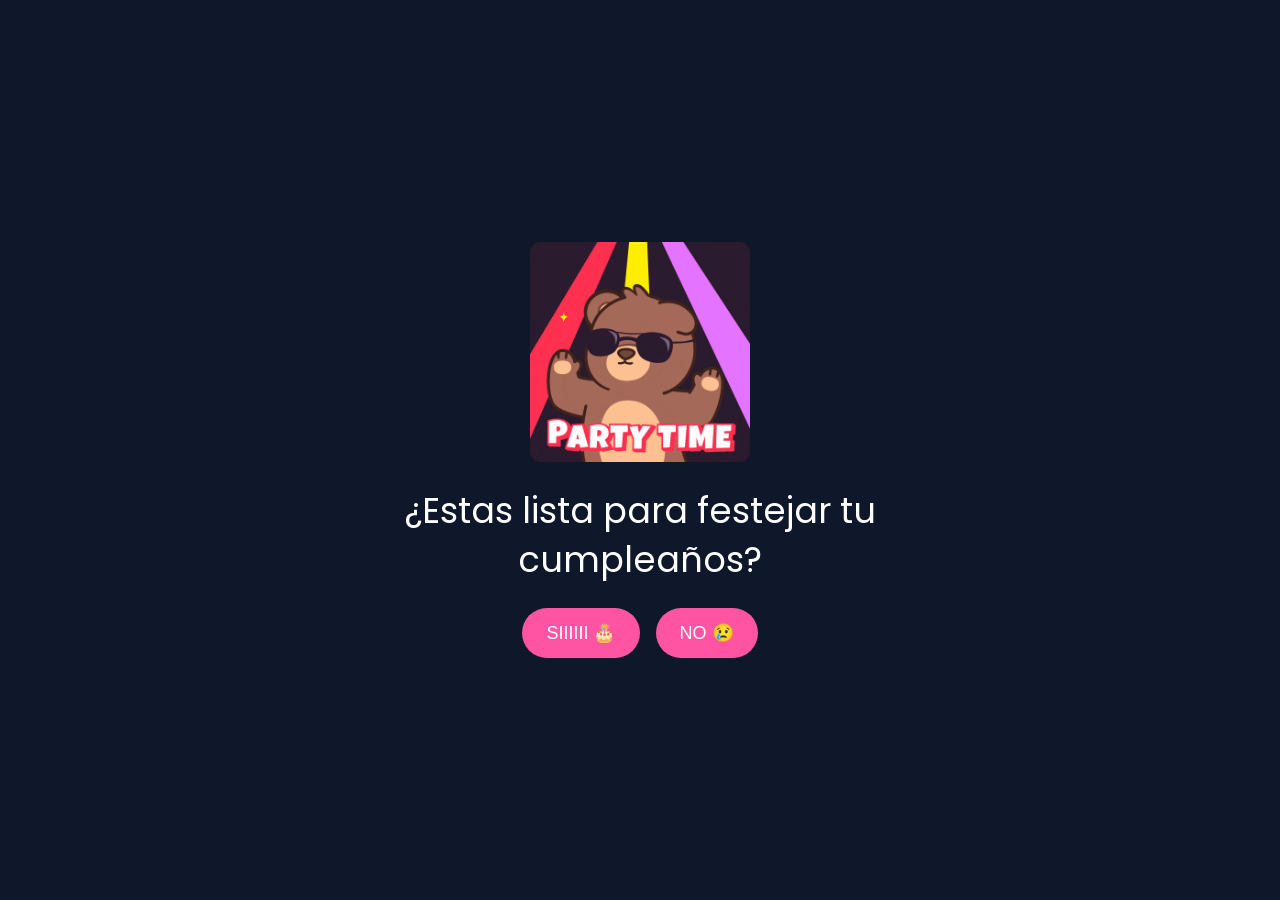
<file: HTML/index.html>
<!doctype html>
<!-- Declara que el documento usa HTML5 -->
<html lang="es">
  <!-- Indica que el idioma principal del contenido es español -->
  <head>
    <!-- Contiene metadatos y enlaces a recursos externos -->
    <meta charset="UTF-8" />
    <!-- Permite usar acentos, emojis y caracteres especiales correctamente -->
    <meta name="viewport" content="width=device-width, initial-scale=1.0" />
    <!-- Hace que la página se adapte bien a celulares y pantallas pequeñas -->
    <title>Pregunta</title>
    <!-- Texto que aparece en la pestaña del navegador -->

    <link rel="stylesheet" href="../CSS/pregunta.css" />
    <!-- Conecta este HTML con tu archivo de estilos ubicado en la carpeta CSS -->
    <link
      href="https://fonts.googleapis.com/css2?family=Poppins:wght@400;600;700&display=swap"
      rel="stylesheet"
    />
    <!-- Carga la fuente Poppins desde Google Fonts -->
  </head>
  <body>
    <div class="question-container">
      <!-- Contenedor principal de toda la sección: GIF, pregunta y botones -->
      <img src="../Assets/Teddy.gif" alt="Teddy" class="local-gif" />
      <!-- Muestra el GIF guardado en Assets con la clase local-gif -->

      <div class="question">¿Estas lista para festejar tu cumpleaños?</div>
      <!-- Texto principal de la pregunta -->

      <div class="button-container">
        <!-- Contenedor que agrupa ambos botones -->
        <button class="btn" id="yesBtn">SIIIIII 🎂</button>
        <!-- Botón afirmativo con id único para detectarlo en JavaScript -->
        <button class="btn" id="noBtn">NO 😢</button>
        <!-- Botón negativo con id único para moverlo al pasar el mouse -->
      </div>
    </div>

    <script src="../JavaScript/pregunta.js"></script>
    <!-- Conecta este HTML con tu archivo JavaScript ubicado en la carpeta JavaScript -->
  </body>
</html>
</file>
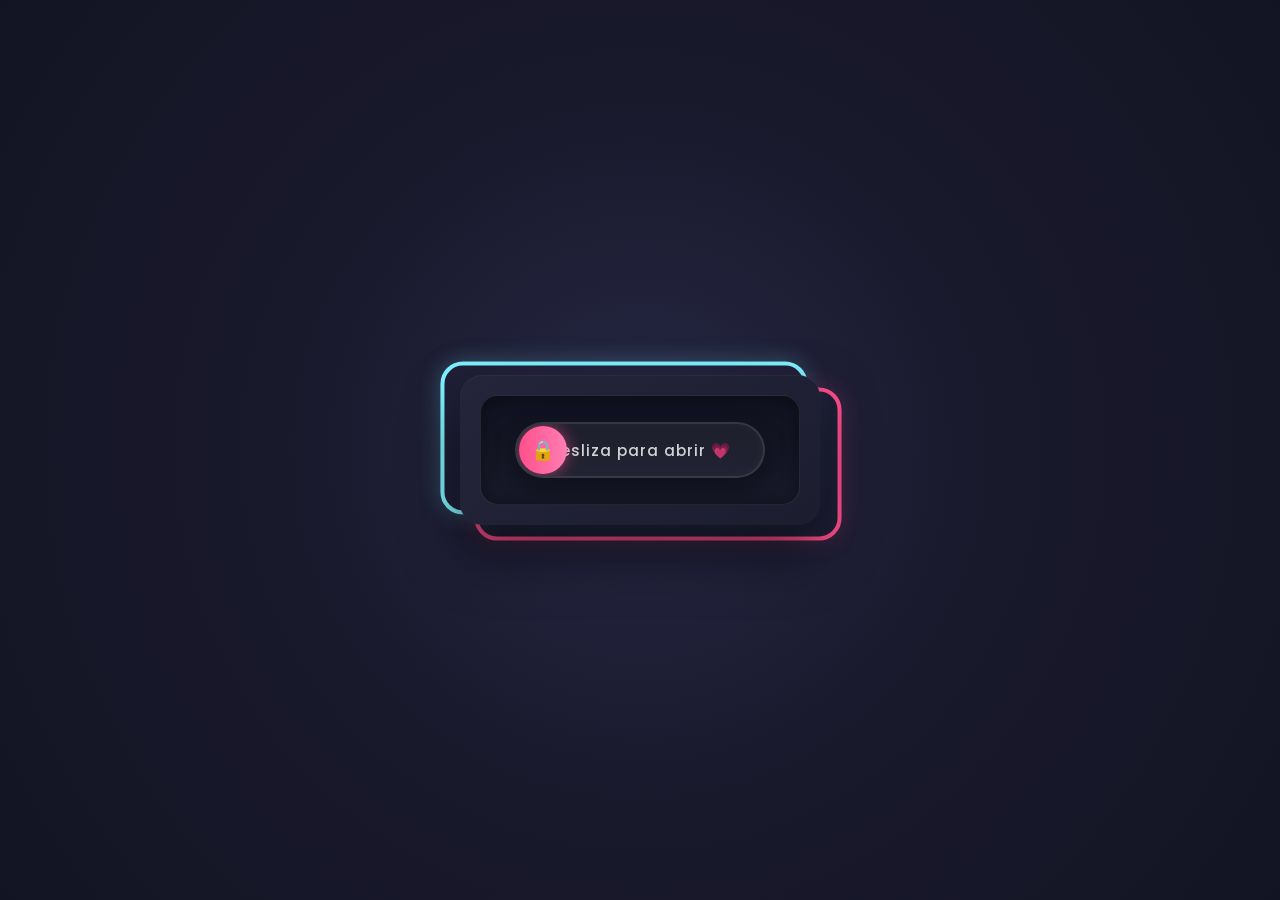
<file: HTML/logIn.html>
<!doctype html>
<html lang="es">
  <head>
    <meta charset="UTF-8" />
    <meta name="viewport" content="width=device-width, initial-scale=1.0, viewport-fit=cover" />
    <title>Log In</title>
    <link rel="stylesheet" href="../CSS/logIn.css" />
    <link rel="preconnect" href="https://fonts.googleapis.com" />
    <link rel="preconnect" href="https://fonts.gstatic.com" crossorigin />
    <link
      href="https://fonts.googleapis.com/css2?family=Poppins:wght@300;400;500;600;700&display=swap"
      rel="stylesheet"
    />
  </head>
  <body>
    <main class="page">
      <section class="box" id="loginCard">
        <div class="frame frame-cyan"></div>
        <div class="frame frame-pink"></div>
        <div class="login">
          <div class="loginBx">
            <div class="swipe-container" id="swipeContainer">
              <div class="swipe-track" id="swipeTrack">
                <div class="swipe-handle" id="swipeHandle">
                  <span class="lock-icon">🔒</span>
                </div>
                <span class="swipe-text" id="swipeText"
                  >Desliza para abrir 💗</span
                >
              </div>
            </div>
            <form class="form-content" id="loginForm" novalidate>
              <div class="title-row">
                <h2>↪ LOGIN 💗</h2>
                <button
                  class="close-btn"
                  id="closeLoginBtn"
                  type="button"
                  aria-label="Cerrar login"
                >
                  ✕
                </button>
              </div>

              <input
                type="text"
                id="username"
                name="username"
                placeholder="Username"
              />
              <input
                type="password"
                id="password"
                name="password"
                placeholder="Password"
              />
              <button class="submit-btn" type="submit">Sign in</button>
              <div class="group">
                <a href="#" id="signUpLink">Sign up</a>
              </div>

              <p class="message" id="loginMessage"></p>
            </form>
          </div>
        </div>
      </section>
    </main>

    <script type="module" src="../JavaScript/logIn.js"></script>
  </body>
</html>
</file>
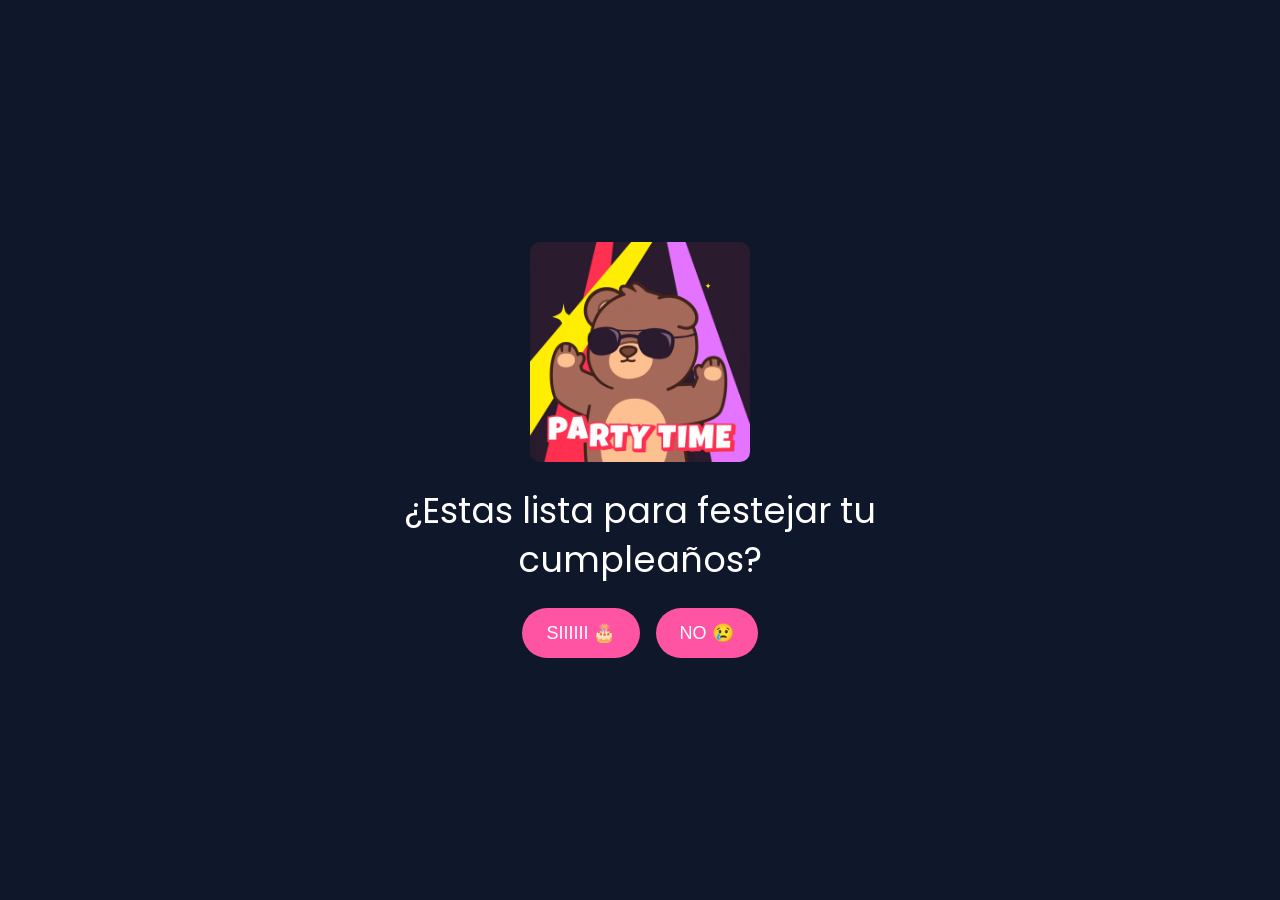
<file: HTML/pregunta.html>
<!doctype html>
<!-- Declara que el documento usa HTML5 -->
<html lang="es">
  <!-- Indica que el idioma principal del contenido es español -->
  <head>
    <!-- Contiene metadatos y enlaces a recursos externos -->
    <meta charset="UTF-8" />
    <!-- Permite usar acentos, emojis y caracteres especiales correctamente -->
    <meta name="viewport" content="width=device-width, initial-scale=1.0, viewport-fit=cover" />
    <!-- Hace que la página se adapte bien a celulares y pantallas pequeñas -->
    <title>Pregunta</title>
    <!-- Texto que aparece en la pestaña del navegador -->

    <link rel="stylesheet" href="../CSS/pregunta.css" />
    <!-- Conecta este HTML con tu archivo de estilos ubicado en la carpeta CSS -->
    <link
      href="https://fonts.googleapis.com/css2?family=Poppins:wght@400;600;700&display=swap"
      rel="stylesheet"
    />
    <!-- Carga la fuente Poppins desde Google Fonts -->
  </head>
  <body>
    <div class="question-container">
      <!-- Contenedor principal de toda la sección: GIF, pregunta y botones -->
      <img src="../Assets/Teddy.gif" alt="Teddy" class="local-gif" />
      <!-- Muestra el GIF guardado en Assets con la clase local-gif -->

      <div class="question">¿Estas lista para festejar tu cumpleaños?</div>
      <!-- Texto principal de la pregunta -->

      <div class="button-container">
        <!-- Contenedor que agrupa ambos botones -->
        <button class="btn" id="yesBtn">SIIIIII 🎂</button>
        <!-- Botón afirmativo con id único para detectarlo en JavaScript -->
        <button class="btn" id="noBtn">NO 😢</button>
        <!-- Botón negativo con id único para moverlo al pasar el mouse -->
      </div>
    </div>

    <script src="../JavaScript/pregunta.js"></script>
    <!-- Conecta este HTML con tu archivo JavaScript ubicado en la carpeta JavaScript -->
  </body>
</html>
</file>
<file: CSS/pregunta.css>
body {
  margin: 0;
  min-height: 100vh;
  background-color: #0f172a;
  font-family: "Poppins", sans-serif;
  display: flex;
  justify-content: center;
  align-items: center;
  overflow: hidden;
}

.question-container {
  text-align: center;
  color: white;
  padding: 20px;
  width: 100%;
  max-width: 500px;
}

.local-gif {
  width: 100%;
  max-width: 220px;
  border-radius: 10px;
  display: block;
  margin: 0 auto 1.5rem auto;
}

.question {
  font-size: clamp(1.2rem, 5vw, 2.2rem);
  margin-bottom: 1.5rem;
  line-height: 1.4;
  padding: 0 10px;
}

.button-container {
  display: flex;
  justify-content: center;
  gap: 1rem;
  flex-wrap: wrap;
}

.btn {
  border: none;
  border-radius: 50px;
  padding: clamp(10px, 3vw, 14px) clamp(16px, 4vw, 24px);
  font-size: clamp(14px, 4vw, 18px);
  cursor: pointer;
  background-color: #ff54a4;
  color: white;
  transition: all 0.3s ease;
  touch-action: manipulation;
}

.btn:hover {
  transform: scale(1.1);
  box-shadow: 0px 4px 15px rgba(255, 107, 129, 0.5);
}

@media (max-width: 380px) {
  .local-gif { max-width: 160px; }
  .question { font-size: 1.1rem; }
}
</file>
<file: CSS/logIn.css>
* { box-sizing: border-box; }

body {
  margin: 0;
  min-height: 100vh;
  font-family: "Poppins", sans-serif;
  background: radial-gradient(circle at center, #262744 0%, #19192c 45%, #131423 100%);
  overflow: hidden;
}

.page {
  min-height: 100vh;
  display: flex;
  justify-content: center;
  align-items: center;
  padding: 16px;
}

.box {
  position: relative;
  width: min(360px, 92vw);
  height: 150px;
  transition: width 0.45s ease, height 0.45s ease, transform 0.35s ease;
}

.box.active {
  width: min(430px, 92vw);
  height: min(540px, 92vh);
}

.frame {
  position: absolute;
  border-radius: 22px;
  pointer-events: none;
  transition: all 0.45s ease;
}

.frame-cyan {
  width: 100%; height: 100%;
  border: 4px solid #7ef2ff;
  top: -8px; left: -10px;
  box-shadow: 0 0 22px rgba(126,242,255,0.25);
}

.frame-pink {
  width: 100%; height: 100%;
  border: 4px solid #ff4f8b;
  bottom: -8px; right: -10px;
  box-shadow: 0 0 22px rgba(255,79,139,0.22);
}

.box:not(.active) .frame-cyan { transform: translate(-6px,-4px) scale(1.02); }
.box:not(.active) .frame-pink { transform: translate(8px,6px) scale(1.02); }

.login {
  position: relative;
  width: 100%; height: 100%;
  border-radius: 22px;
  background: linear-gradient(145deg, #24253a, #1c1d2f);
  box-shadow: 0 28px 55px rgba(0,0,0,0.55), inset 0 1px 0 rgba(255,255,255,0.04);
  display: flex;
  justify-content: center;
  align-items: center;
  z-index: 2;
}

.loginBx {
  width: calc(100% - 40px);
  height: calc(100% - 40px);
  border-radius: 18px;
  background: linear-gradient(180deg, rgba(16,17,31,0.96), rgba(25,26,42,0.98));
  border: 1px solid rgba(255,255,255,0.08);
  box-shadow: inset 0 0 18px rgba(0,0,0,0.35);
  position: relative;
  padding: clamp(16px, 4vw, 26px);
  overflow: hidden;
  display: flex;
  justify-content: center;
  align-items: center;
}

/* --- DESLIZADOR --- */
.swipe-container {
  position: absolute;
  top: 50%; left: 50%;
  transform: translate(-50%, -50%);
  width: 100%;
  display: flex;
  justify-content: center;
  align-items: center;
  transition: opacity 0.35s ease, transform 0.35s ease;
  z-index: 10;
}

.box.active .swipe-container {
  opacity: 0;
  transform: translate(-50%, -50%) scale(0.9);
  pointer-events: none;
}

.swipe-track {
  position: relative;
  width: min(250px, 80vw);
  height: 56px;
  background: rgba(255,255,255,0.05);
  border: 2px solid rgba(255,255,255,0.1);
  border-radius: 50px;
  overflow: hidden;
  box-shadow: 0 10px 24px rgba(0,0,0,0.3), inset 0 0 12px rgba(255,255,255,0.04);
}

.swipe-handle {
  position: absolute;
  top: 2px; left: 2px;
  width: 48px; height: 48px;
  border-radius: 50%;
  background: linear-gradient(90deg, #ff4f8b, #ff7eb3);
  display: flex;
  justify-content: center;
  align-items: center;
  cursor: grab;
  z-index: 2;
  box-shadow: 0 0 15px rgba(255,79,139,0.6);
  transition: transform 0.3s ease, box-shadow 0.3s ease;
  touch-action: none;
}

.swipe-handle:active { cursor: grabbing; }
.swipe-handle:hover { box-shadow: 0 0 25px rgba(255,79,139,0.8), 0 0 10px #fff; }

.lock-icon { font-size: 1.2rem; user-select: none; }

.swipe-text {
  position: absolute;
  top: 50%; left: 50%;
  transform: translate(-50%, -50%);
  color: rgba(255,255,255,0.8);
  font-size: clamp(0.75rem, 3vw, 0.95rem);
  font-weight: 500;
  letter-spacing: 1px;
  width: 100%;
  text-align: center;
  pointer-events: none;
  z-index: 1;
  transition: opacity 0.3s ease;
  white-space: nowrap;
}

/* --- FORMULARIO --- */
.form-content {
  width: 100%;
  display: flex;
  flex-direction: column;
  gap: clamp(10px, 2.5vw, 16px);
  opacity: 0;
  transform: translateY(18px);
  pointer-events: none;
  transition: opacity 0.35s ease, transform 0.35s ease;
}

.box.active .form-content {
  opacity: 1;
  transform: translateY(0);
  pointer-events: auto;
}

.title-row {
  display: flex;
  align-items: center;
  justify-content: space-between;
  margin-bottom: 4px;
}

.title-row h2 {
  margin: 0;
  color: #fff;
  font-size: clamp(1.3rem, 5vw, 1.9rem);
  letter-spacing: 0.12em;
  text-shadow: 0 0 10px rgba(255,79,139,0.35);
}

.close-btn {
  border: none;
  background: transparent;
  color: #ff6b98;
  font-size: 1.2rem;
  cursor: pointer;
  padding: 4px 8px;
  border-radius: 8px;
  transition: background 0.25s ease, transform 0.25s ease;
  touch-action: manipulation;
}

.close-btn:hover { background: rgba(255,255,255,0.08); transform: scale(1.08); }

input {
  width: 100%;
  height: clamp(48px, 10vw, 58px);
  border-radius: 999px;
  border: 2px solid rgba(255,255,255,0.72);
  outline: none;
  background: rgba(255,255,255,0.03);
  color: #fff;
  font-size: max(16px, clamp(0.9rem, 3.5vw, 1rem)); /* min 16px evita el zoom automático en iOS */
  padding: 0 22px;
  transition: border-color 0.25s ease, box-shadow 0.25s ease, background 0.25s ease;
  -webkit-appearance: none;
}

input::placeholder { color: rgba(255,255,255,0.62); }

input:focus {
  border-color: #7ef2ff;
  box-shadow: 0 0 16px rgba(126,242,255,0.22);
  background: rgba(255,255,255,0.06);
}

.submit-btn {
  width: 100%;
  height: clamp(48px, 10vw, 56px);
  border: none;
  border-radius: 999px;
  cursor: pointer;
  font-size: clamp(0.9rem, 3.5vw, 1rem);
  font-weight: 700;
  color: #1a1a2d;
  background: linear-gradient(90deg, #7fefff, #9fefff);
  box-shadow: 0 10px 24px rgba(126,242,255,0.28);
  transition: transform 0.25s ease, box-shadow 0.25s ease;
  touch-action: manipulation;
}

.submit-btn:hover { transform: translateY(-2px); box-shadow: 0 14px 28px rgba(126,242,255,0.34); }

.group {
  display: flex;
  justify-content: space-between;
  gap: 14px;
  margin-top: 2px;
  flex-wrap: wrap;
}

.group a {
  color: #fff;
  text-decoration: none;
  font-size: clamp(0.8rem, 3vw, 0.95rem);
  transition: color 0.25s ease, transform 0.25s ease;
}

.group a:last-child { color: #ff4f8b; font-weight: 600; }
.group a:hover { transform: translateY(-1px); }

.message {
  min-height: 20px;
  margin: 0;
  color: #ff8dad;
  font-size: clamp(0.8rem, 3vw, 0.9rem);
  text-align: center;
}
</file>
